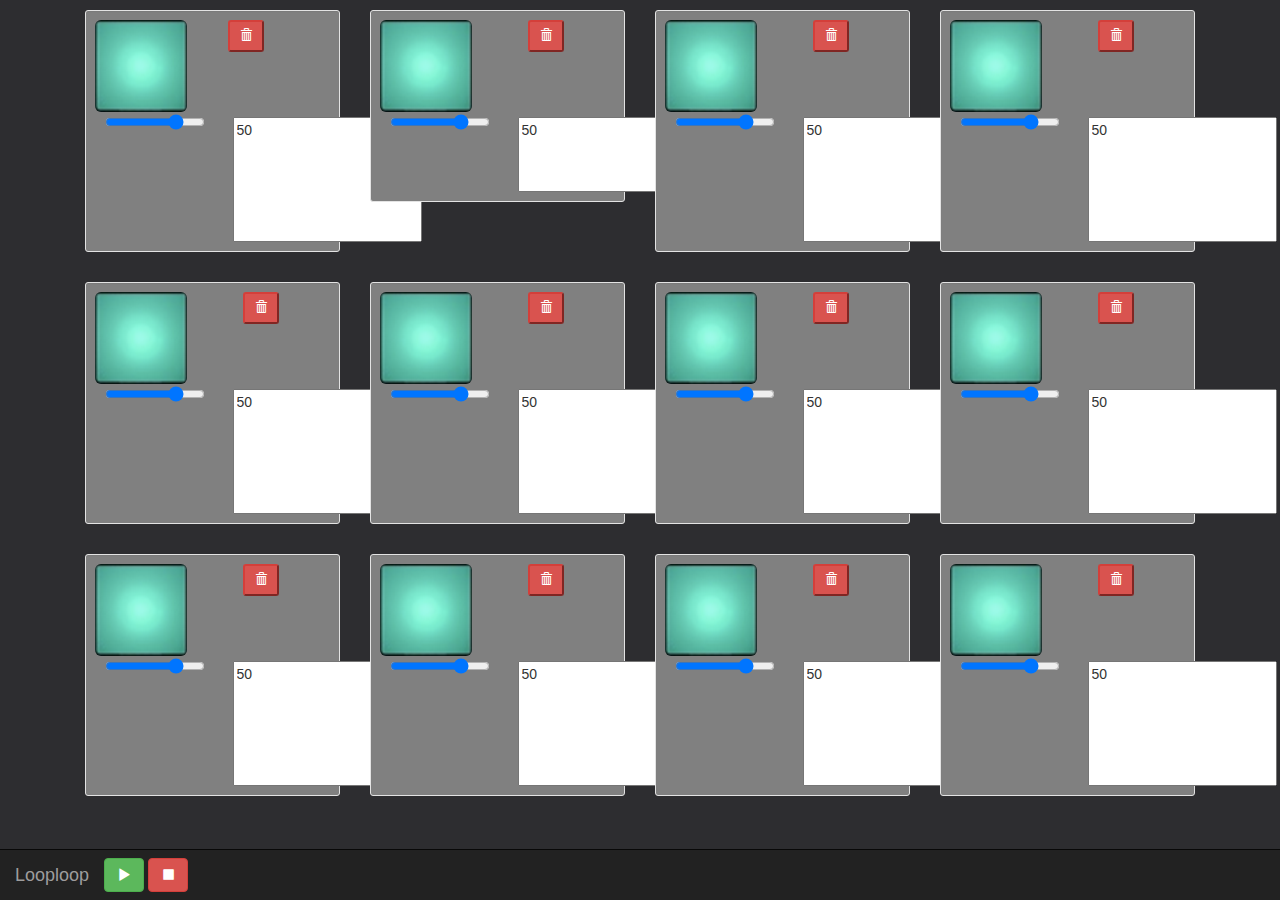
<file: index.html>
<!DOCTYPE html>
<html>
	<head>
		<meta charset="utf-8">
		<meta http-equiv="X-UA-Compatible" content="IE=edge">
		<meta name="viewport" content="width=device-width, initial-scale=1">
		<!-- The above 3 meta tags *must* come first in the head; any other head content must come *after* these tags -->
		<title>Looper</title>

		<!-- Bootstrap -->
		<link href="https://maxcdn.bootstrapcdn.com/bootstrap/3.3.7/css/bootstrap.min.css" rel="stylesheet">

		<!-- HTML5 shim and Respond.js for IE8 support of HTML5 elements and media queries -->
		<!-- WARNING: Respond.js doesn't work if you view the page via file:// -->
		<!--[if lt IE 9]>
		<script src="https://oss.maxcdn.com/html5shiv/3.7.3/html5shiv.min.js"></script>
		<script src="https://oss.maxcdn.com/respond/1.4.2/respond.min.js"></script>
		<![endif]-->

		<!-- jQuery (necessary for Bootstrap's JavaScript plugins) -->
		<script src="https://ajax.googleapis.com/ajax/libs/jquery/1.12.4/jquery.min.js"></script>
		<script src="./src/jquery.knob.min.js"></script>
		<!-- Include all compiled plugins (below), or include individual files as needed -->
		<script src="https://www.atlasestateagents.co.uk/javascript/tether.min.js"></script>
		<script src="js/bootstrap.min.js"></script>
		<script src="./src/libloop.js"></script>
		<!-- <script src="js/app.js"></script> -->

	</head>

	<style>
		body{
			background-color: #2d2d30;
		}
		.well{
			background: #808080;
		}
	</style>
	<body>
	<nav class="navbar navbar-inverse navbar-fixed-bottom">
		<div class="container-fluid">
			<div class="navbar-header">
				<a class="navbar-brand" href="#">Looploop</a>
			</div>
			<ul class="nav navbar-nav"></ul>
			<button class="btn btn-success navbar-btn">
				<span class="glyphicon glyphicon-play"></span></button>
			<button class="btn btn-danger navbar-btn">
				<span class="glyphicon glyphicon-stop"></span></button>
		</div>
	</nav>
		<div class="container" id="looper">
			<p class="row">
			<div class="col-sm-3">
				<div class="well well-sm">
					<div class="row">
						<div class="col-sm-6">
							<input type="image" class="img-rounded" src="padGreen.png" id="pad1" value="Ready"
								   onclick="handleClick(this.id)">
						</div>
						<div class="col-sm-6" style="padding-left: 30px">
							<div class="row">
								<button class="btn-sm btn-danger" onclick="eraseLoop(document.getElementById('pad1').id)">
									<span class="glyphicon glyphicon-trash"></span>
								</button>
							</div>

						</div>
					</div>
					<div class="row" style="padding-left: 10px">
						<div class="col-xs-6">
							<input type="range" value="75" style="width: 100px; height: 10px;">
						</div>
						<div class="col-xs-6">
							<input class="knob" data-width="50%" data-cursor=true style="padding-bottom: 100px"
								   data-fgColor="#FFA500" data-thickness=.3 value="50" data-angleOffset="-125"
								   data-displayInput="false" data-bgColor="#555" data-angleArc="250">
						</div>
					</div>
				</div>
			</div>
			<div class="col-sm-3">
				<div class="well well-sm">
					<div class="row">
						<div class="col-sm-6">
							<input type="image" class="img-rounded" src="padGreen.png" id="pad2" value="Ready"
								   onclick="handleClick(this.id)">
						</div>
						<div class="col-sm-6" style="padding-left: 30px">
							<button class="btn-sm btn-danger" onclick="eraseLoop(document.getElementById('pad2').id)">
								<span class="glyphicon glyphicon-trash"></span>
							</button>
						</div>
					</div>
					<div class="row" style="padding-left: 10px">
						<div class="col-sm-6">
							<input type="range" value="75" style="width: 100px; height: 10px;">
						</div>
						<div class="col-sm-6">
							<input class="knob" data-width="50%" data-cursor=true style="padding-bottom: 50px"
								   data-fgColor="#FFA500" data-thickness=.3 value="50" data-angleOffset="-125"
								   data-displayInput="false" data-bgColor="#555" data-angleArc="250">
						</div>
					</div>
				</div>
			</div>
			<div class="col-sm-3">
				<div class="well well-sm">
					<div class="row">
						<div class="col-sm-6">
							<input type="image" class="img-rounded" src="padGreen.png" id="pad3" value="Ready"
								   onclick="handleClick(this.id)">
						</div>
						<div class="col-sm-6" style="padding-left: 30px">
							<button class="btn-sm btn-danger" onclick="eraseLoop(document.getElementById('pad3').id)">
								<span class="glyphicon glyphicon-trash"></span>
							</button>
						</div>
					</div>
					<div class="row" style="padding-left: 10px">
						<div class="col-xs-6">
							<input type="range" value="75" style="width: 100px; height: 10px;">
						</div>
						<div class="col-xs-6">
							<input class="knob" data-width="50%" data-cursor=true style="padding-bottom: 100px"
								   data-fgColor="#FFA500" data-thickness=.3 value="50" data-angleOffset="-125"
								   data-displayInput="false" data-bgColor="#555" data-angleArc="250">
						</div>
					</div>
				</div>
			</div>
			<div class="col-sm-3">
				<div class="well well-sm">
					<div class="row">
						<div class="col-sm-6">
							<input type="image" class="img-rounded" src="padGreen.png" id="pad4" value="Ready"
								   onclick="handleClick(this.id)">
						</div>
						<div class="col-sm-6" style="padding-left: 30px">
							<button class="btn-sm btn-danger" onclick="eraseLoop(document.getElementById('pad4').id)">
								<span class="glyphicon glyphicon-trash"></span>
							</button>
						</div>
					</div>
					<div class="row" style="padding-left: 10px">
						<div class="col-xs-6">
							<input type="range" value="75" style="width: 100px; height: 10px;">
						</div>
						<div class="col-xs-6">
							<input class="knob" data-width="50%" data-cursor=true style="padding-bottom: 100px"
								   data-fgColor="#FFA500" data-thickness=.3 value="50" data-angleOffset="-125"
								   data-displayInput="false" data-bgColor="#555" data-angleArc="250">
						</div>
					</div>
				</div>
			</div>
			<p class="row">
			<div class="col-sm-3">
				<div class="well well-sm">
					<div class="row">
						<div class="col-sm-6">
							<input type="image" class="img-rounded" src="padGreen.png" id="pad5" value="Ready"
								   onclick="handleClick(this.id)">
						</div>
						<div class="col-sm-6" style="padding-left: 30px">
							<button class="btn-sm btn-danger" onclick="eraseLoop(document.getElementById('pad5').id)">
								<span class="glyphicon glyphicon-trash"></span>
							</button>
						</div>
					</div>
					<div class="row" style="padding-left: 10px">
						<div class="col-xs-6">
							<input type="range" value="75" style="width: 100px; height: 10px;">
						</div>
						<div class="col-xs-6">
							<input class="knob" data-width="50%" data-cursor=true style="padding-bottom: 100px"
								   data-fgColor="#FFA500" data-thickness=.3 value="50" data-angleOffset="-125"
								   data-displayInput="false" data-bgColor="#555" data-angleArc="250">
						</div>
					</div>
				</div>
			</div>
			<div class="col-sm-3">
				<div class="well well-sm">
					<div class="row">
						<div class="col-sm-6">
							<input type="image" class="img-rounded" src="padGreen.png" id="pad6" value="Ready"
								   onclick="handleClick(this.id)">
						</div>
						<div class="col-sm-6" style="padding-left: 30px">
							<button class="btn-sm btn-danger" onclick="eraseLoop(document.getElementById('pad6').id)">
								<span class="glyphicon glyphicon-trash"></span>
							</button>
						</div>
					</div>
					<div class="row" style="padding-left: 10px">
						<div class="col-xs-6">
							<input type="range" value="75" style="width: 100px; height: 10px;">
						</div>
						<div class="col-xs-6">
							<input class="knob" data-width="50%" data-cursor=true style="padding-bottom: 100px"
								   data-fgColor="#FFA500" data-thickness=.3 value="50" data-angleOffset="-125"
								   data-displayInput="false" data-bgColor="#555" data-angleArc="250">
						</div>
					</div>
				</div>
			</div>
			<div class="col-sm-3">
				<div class="well well-sm">
					<div class="row">
						<div class="col-sm-6">
							<input type="image" class="img-rounded" src="padGreen.png" id="pad7" value="Ready"
								   onclick="handleClick(this.id)">
						</div>
						<div class="col-sm-6" style="padding-left: 30px">
							<button class="btn-sm btn-danger" onclick="eraseLoop(document.getElementById('pad7').id)">
								<span class="glyphicon glyphicon-trash"></span>
							</button>
						</div>
					</div>
					<div class="row" style="padding-left: 10px">
						<div class="col-xs-6">
							<input type="range" value="75" style="width: 100px; height: 10px;">
						</div>
						<div class="col-xs-6">
							<input class="knob" data-width="50%" data-cursor=true style="padding-bottom: 100px"
								   data-fgColor="#FFA500" data-thickness=.3 value="50" data-angleOffset="-125"
								   data-displayInput="false" data-bgColor="#555" data-angleArc="250">
						</div>
					</div>
				</div>
			</div>
			<div class="col-sm-3">
				<div class="well well-sm">
					<div class="row">
						<div class="col-sm-6">
							<input type="image" class="img-rounded" src="padGreen.png" id="pad8" value="Ready"
								   onclick="handleClick(this.id)">
						</div>
						<div class="col-sm-6" style="padding-left: 30px">
							<button class="btn-sm btn-danger" onclick="eraseLoop(document.getElementById('pad8').id)">
								<span class="glyphicon glyphicon-trash"></span>
							</button>
						</div>
					</div>
					<div class="row" style="padding-left: 10px">
						<div class="col-xs-6">
							<input type="range" value="75" style="width: 100px; height: 10px;">
						</div>
						<div class="col-xs-6">
							<input class="knob" data-width="50%" data-cursor=true style="padding-bottom: 100px"
								   data-fgColor="#FFA500" data-thickness=.3 value="50" data-angleOffset="-125"
								   data-displayInput="false" data-bgColor="#555" data-angleArc="250">
						</div>
					</div>
				</div>
			</div>
			<p class="row">
			<div class="col-sm-3">
				<div class="well well-sm">
					<div class="row">
						<div class="col-sm-6">
							<input type="image" class="img-rounded" src="padGreen.png" id="pad9" value="Ready"
								   onclick="handleClick(this.id)">
						</div>
						<div class="col-sm-6" style="padding-left: 30px">
							<button class="btn-sm btn-danger" onclick="eraseLoop(document.getElementById('pad9').id)">
								<span class="glyphicon glyphicon-trash"></span>
							</button>
						</div>
					</div>
					<div class="row" style="padding-left: 10px">
						<div class="col-xs-6">
							<input type="range" value="75" style="width: 100px; height: 10px;">
						</div>
						<div class="col-xs-6">
							<input class="knob" data-width="50%" data-cursor=true style="padding-bottom: 100px"
								   data-fgColor="#FFA500" data-thickness=.3 value="50" data-angleOffset="-125"
								   data-displayInput="false" data-bgColor="#555" data-angleArc="250">
						</div>
					</div>
				</div>
			</div>
			<div class="col-sm-3">
				<div class="well well-sm">
					<div class="row">
						<div class="col-sm-6">
							<input type="image" class="img-rounded" src="padGreen.png" id="pad10" value="Ready"
								   onclick="handleClick(this.id)">
						</div>
						<div class="col-sm-6" style="padding-left: 30px">
							<button class="btn-sm btn-danger" onclick="eraseLoop(document.getElementById('pad10').id)">
								<span class="glyphicon glyphicon-trash"></span>
							</button>
						</div>
					</div>
					<div class="row" style="padding-left: 10px">
						<div class="col-xs-6">
							<input type="range" value="75" style="width: 100px; height: 10px;">
						</div>
						<div class="col-xs-6">
							<input class="knob" data-width="50%" data-cursor=true style="padding-bottom: 100px"
								   data-fgColor="#FFA500" data-thickness=.3 value="50" data-angleOffset="-125"
								   data-displayInput="false" data-bgColor="#555" data-angleArc="250">
						</div>
					</div>
				</div>
			</div>
			<div class="col-sm-3">
				<div class="well well-sm">
					<div class="row">
						<div class="col-sm-6">
							<input type="image" class="img-rounded" src="padGreen.png" id="pad11" value="Ready"
								   onclick="handleClick(this.id)">
						</div>
						<div class="col-sm-6" style="padding-left: 30px">
							<button class="btn-sm btn-danger" onclick="eraseLoop(document.getElementById('pad11').id)">
								<span class="glyphicon glyphicon-trash"></span>
							</button>
						</div>
					</div>
					<div class="row" style="padding-left: 10px">
						<div class="col-xs-6">
							<input type="range" value="75" style="width: 100px; height: 10px;">
						</div>
						<div class="col-xs-6">
							<input class="knob" data-width="50%" data-cursor=true style="padding-bottom: 100px"
								   data-fgColor="#FFA500" data-thickness=.3 value="50" data-angleOffset="-125"
								   data-displayInput="false" data-bgColor="#555" data-angleArc="250">
						</div>
					</div>
				</div>
			</div>
			<div class="col-sm-3">
				<div class="well well-sm">
					<div class="row">
						<div class="col-sm-6">
							<input type="image" class="img-rounded" src="padGreen.png" id="pad12" value="Ready"
								   onclick="handleClick(this.id)">
						</div>
						<div class="col-sm-6" style="padding-left: 30px">
							<button class="btn-sm btn-danger" onclick="eraseLoop(document.getElementById('pad12').id)">
								<span class="glyphicon glyphicon-trash"></span>
							</button>
						</div>
					</div>
					<div class="row" style="padding-left: 10px">
						<div class="col-xs-6">
							<input type="range" value="75" style="width: 100px; height: 10px;">
						</div>
						<div class="col-xs-6">
							<input class="knob" data-width="50%" data-cursor=true style="padding-bottom: 100px"
								   data-fgColor="#FFA500" data-thickness=.3 value="50" data-angleOffset="-125"
								   data-displayInput="false" data-bgColor="#555" data-angleArc="250">
						</div>
					</div>
				</div>
			</div>
		</div>
	</body>
</html>
</file>
